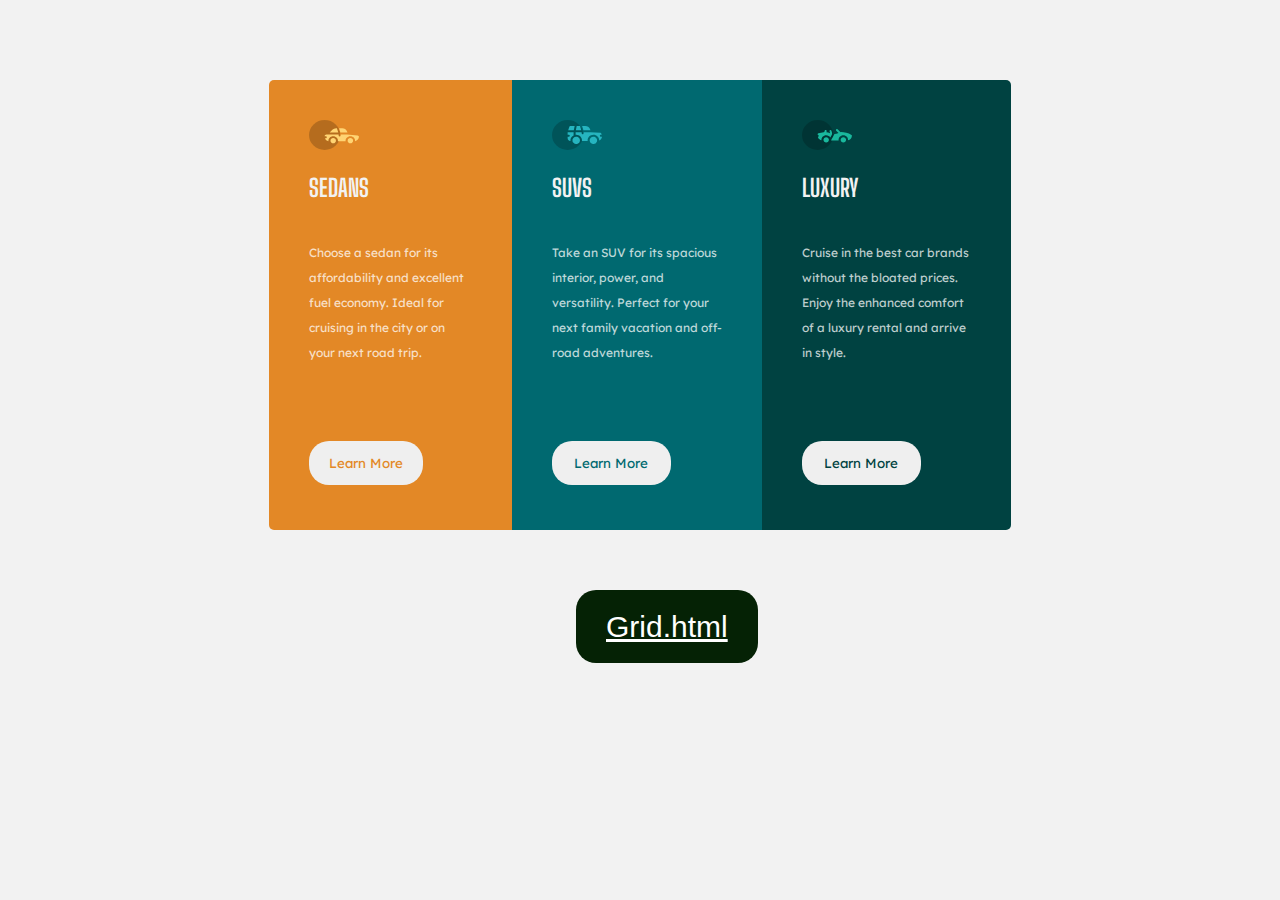
<file: index.html>
<!DOCTYPE html>
<html lang="en">

<head>
    <meta charset="UTF-8">
    <meta http-equiv="X-UA-Compatible" content="IE=edge">
    <meta name="viewport" content="width=device-width, initial-scale=1.0">
    <title>CSS Flexbox Layout.</title>
    <link href="https://fonts.googleapis.com/css2?family=Lexend+Deca&display=swap" rel="stylesheet">
    <link href="https://fonts.googleapis.com/css2?family=Big+Shoulders+Display:wght@700&display=swap" rel="stylesheet">
    <link rel="stylesheet" href="style.css">
</head>

<body>
    <main>
        <div id="box1" class="box-content">
            <img src="./images/icon-sedans.svg" alt="SEDAN." class="image"><br><br>
            <h1 class="headings">SEDANS</h1><br><br>
            <p class="paragraphs">
                Choose a sedan for its affordability and excellent fuel economy.
                Ideal for cruising in the city or on your next road trip.
            </p><br><br><br><br>
            <button id="button1">Learn More</button>
        </div>
        <div id="box2" class="box-content">
            <img src="./images/icon-suvs.svg" alt="SUVS." class="image"><br><br>
            <h1 class="headings">SUVS</h1><br><br>
            <p class="paragraphs">
                Take an SUV for its spacious interior, power, and versatility.
                Perfect for your next family vacation and off-road adventures.
            </p><br><br><br><br>
            <button id="button2">Learn More</button>
        </div>
        <div id="box3" class="box-content">
            <img src="./images/icon-luxury.svg" alt="LUXURY." class="image"><br><br>
            <h1 class="headings">LUXURY</h1><br><br>
            <p class="paragraphs">
                Cruise in the best car brands without the bloated prices.
                Enjoy the enhanced comfort of a luxury rental and arrive in style.
            </p><br><br><br><br>
            <button id="button3">Learn More</button>
        </div>
    </main>
    <footer><a href="grid.html" id="gridbutton">Grid.html</a></footer>
</body>

</html>
</file>
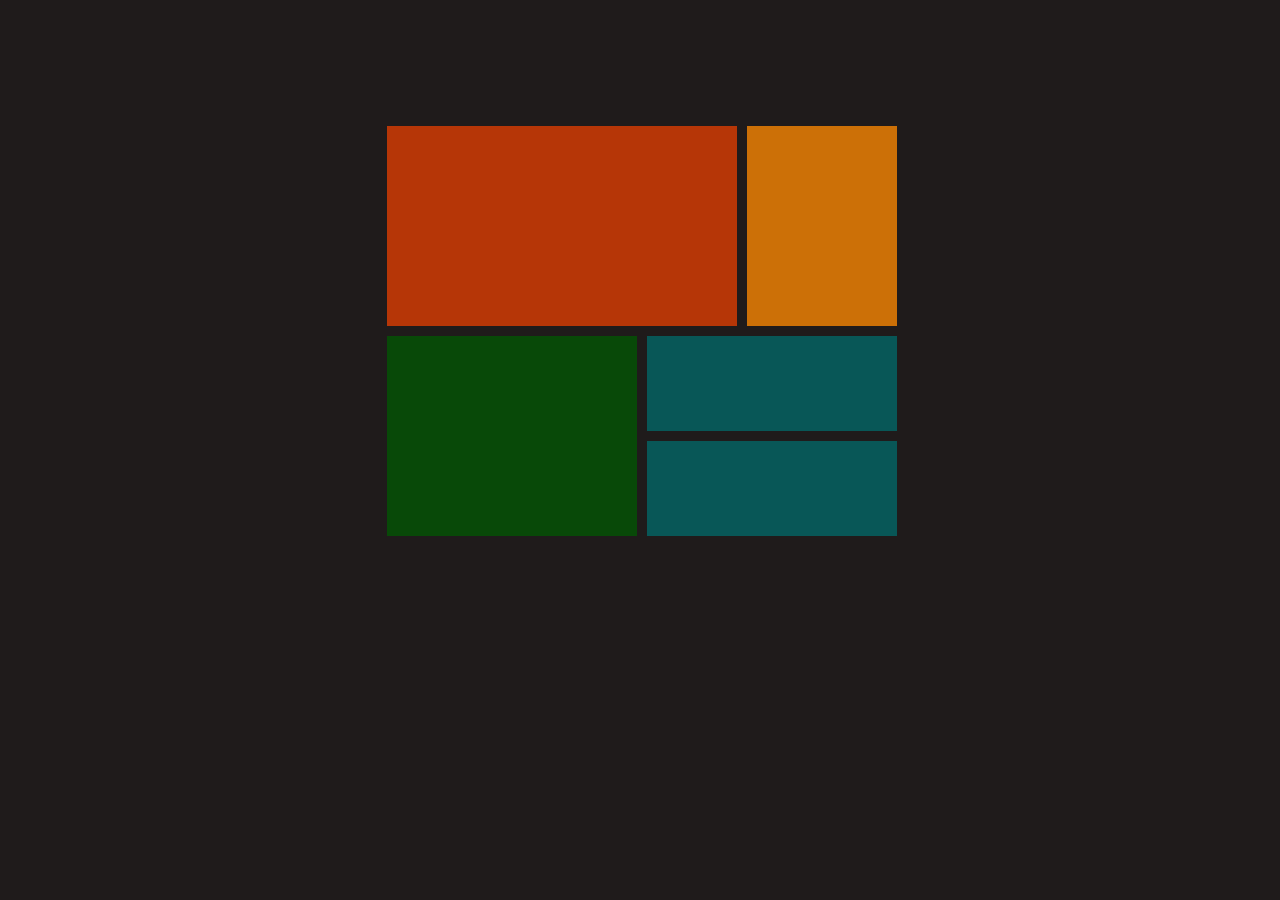
<file: grid.html>
<!DOCTYPE html>
<html lang="en">
<head>
    <meta charset="UTF-8">
    <meta http-equiv="X-UA-Compatible" content="IE=edge">
    <meta name="viewport" content="width=device-width, initial-scale=1.0">
    <title>CSS Grid Layout.</title>
    <link rel="stylesheet" href="grid.css">
</head>
<body>
    <main>
        <div class="main1">
            <div id="box1"></div>
            <div id="box2"></div>
        </div>
        <div class="main2">
            <div id="box3"></div>
            <div  class="main3">
                <div id="box4"></div>
                <div id="box5"></div>
            </div>
        </div>
    </main>
</body>
</html>
</file>
<file: grid.css>
body{
    background-color: rgb(31, 27, 27);
}

main{
    display: grid;
    grid-template-rows: 200px 200px;
    row-gap: 10px;
    margin: 10% 30% 10%;
}

.main1{
    display: grid;
    grid-template-columns: 350px 150px;
    grid-template-rows: 200px 200px;
    column-gap: 10px;
}

.main2{
    display: grid;
    grid-template-columns: 250px 250px;
    grid-template-rows: 200px;
    column-gap: 10px;
}

.main3{
    display: grid;
    grid-template-rows: 95px 95px;
    row-gap: 10px;
}

#box1{
    background-color: rgb(182, 54, 7);
}

#box2{
    background-color: rgb(204, 112, 7);
}

#box3{
    background-color: rgb(8, 73, 8);
}

#box4{
    background-color: rgb(8, 87, 87);
}

#box5{
    background-color: rgb(8, 87, 87);
}
</file>
<file: style.css>
/* Media querry. */
@media screen and (max-width:1440px) and (min-width:375px){
    /* CSS reset. */
    * {
            margin: 0;
            padding: 0;
            box-sizing: border-box;
    }

    body {
            background-color: hsl(0, 0%, 95%);
            font-family:'Lexend Deca', sans-serif;
            font-size: 15px;
            font-weight: 400;
    }

    main{
        width: 60%;
        margin: 80px auto;
        display: flex;
        justify-content: center;
        align-items: center;
        /* @media (max-width:1390px) {
            main{
                width: %;

        
            }
        } */
        
    }
    /* Box containing style */
    #box1{
        background-color: hsl(31, 77%, 52%);
        border-radius: 5px 0px 0px 5px;
    }
    /* Box containing SUVS style. */
    #box2{
        background-color: hsl(184, 100%, 22%);
    }
    /* Box containing Luxury style. */
    #box3{
        background-color: hsl(179, 100%, 13%);
        border-radius: 0px 5px 5px 0px;
    }
    /* Contents for Sedans,SUVS, and Luxury. */
    .box-content{
        height: 450px;
        padding: 40px 40px 40px;
    }
    /* Styles for icon. */
    .image{    
        width: 50px;
        height: 30px;
    }
    /* Styles for the main geadings. */
    .headings{
        font-weight: 700;
        font-family: 'Big Shoulders Display', cursive;
        color: hsl(0, 0%, 95%);
    }
    .paragraphs{
        color: hsla(0, 0%, 100%, 0.75);
        line-height: 25px;
        font-family: 'Lexend Deca', sans-serif;
        font-weight: 400;
    }
    /* Learn More buttons. */
    button{
        width: 70%;
        height: 12%;
        border: 1px white;
        border-radius: 20px;
        font-family: 'Lexend Deca', sans-serif;
        font-weight: 400;
        cursor: pointer;
    }
    #button1{
        color: hsl(31, 77%, 52%);
    }
    #button2{
        color: hsl(184, 100%, 22%);
    }
    #button3{
        color: hsl(179, 100%, 13%);
    }

    #button1:hover{
        background-color: hsl(31, 77%, 52%);
        color: hsl(0, 0%, 95%);
        border: 3px solid;
    }
    #button2:hover{
        background-color: hsl(184, 100%, 22%);
        color: hsl(0, 0%, 95%);
        border: 3px solid;
    }
    #button3:hover{
        background-color: hsl(179, 100%, 13%);
        color: hsl(0, 0%, 95%);
        border: 3px solid;
    }
    /* Grid button to grid design. */
    #gridbutton{
        width: 300px;
        height: 70px;
        padding: 20px 30px;
        border: 1px white;
        border-radius: 20px;
        background-color: rgb(5, 34, 5);
        font-family: sans-serif;
        font-weight: heavy;
        font-size: 30px;
        color: white;
        margin: 0% 45% 30px;
        cursor: pointer;
    }
}

@media screen and (max-width:1390px) {
    main{
        width: 58%;
    }

    .paragraphs{
        color: hsla(0, 0%, 100%, 0.75);
        line-height: 25px;
        font-family: 'Lexend Deca', sans-serif;
        font-weight: 400;
        font-size: 12px;
}

@media screen and (max-width:1295px) {
    .headings{
        font-size: 24px;
    }
}
</file>
